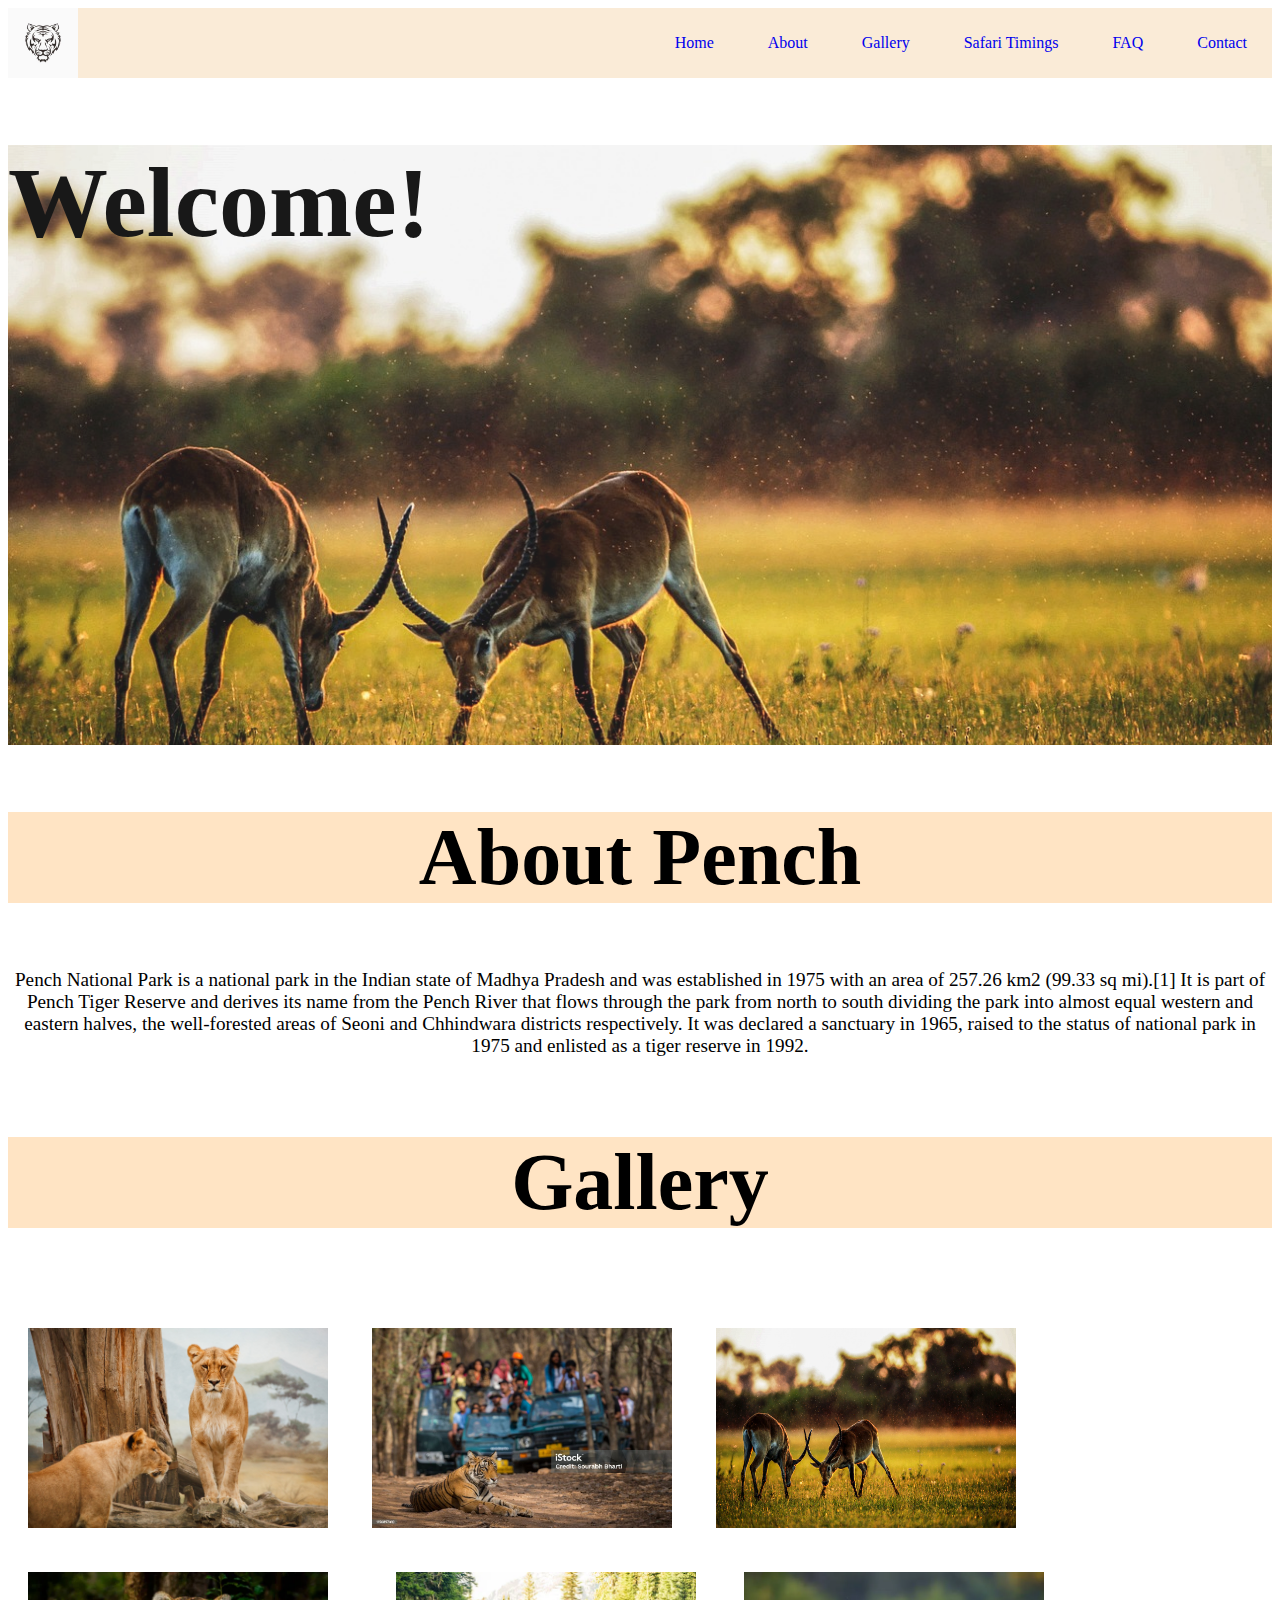
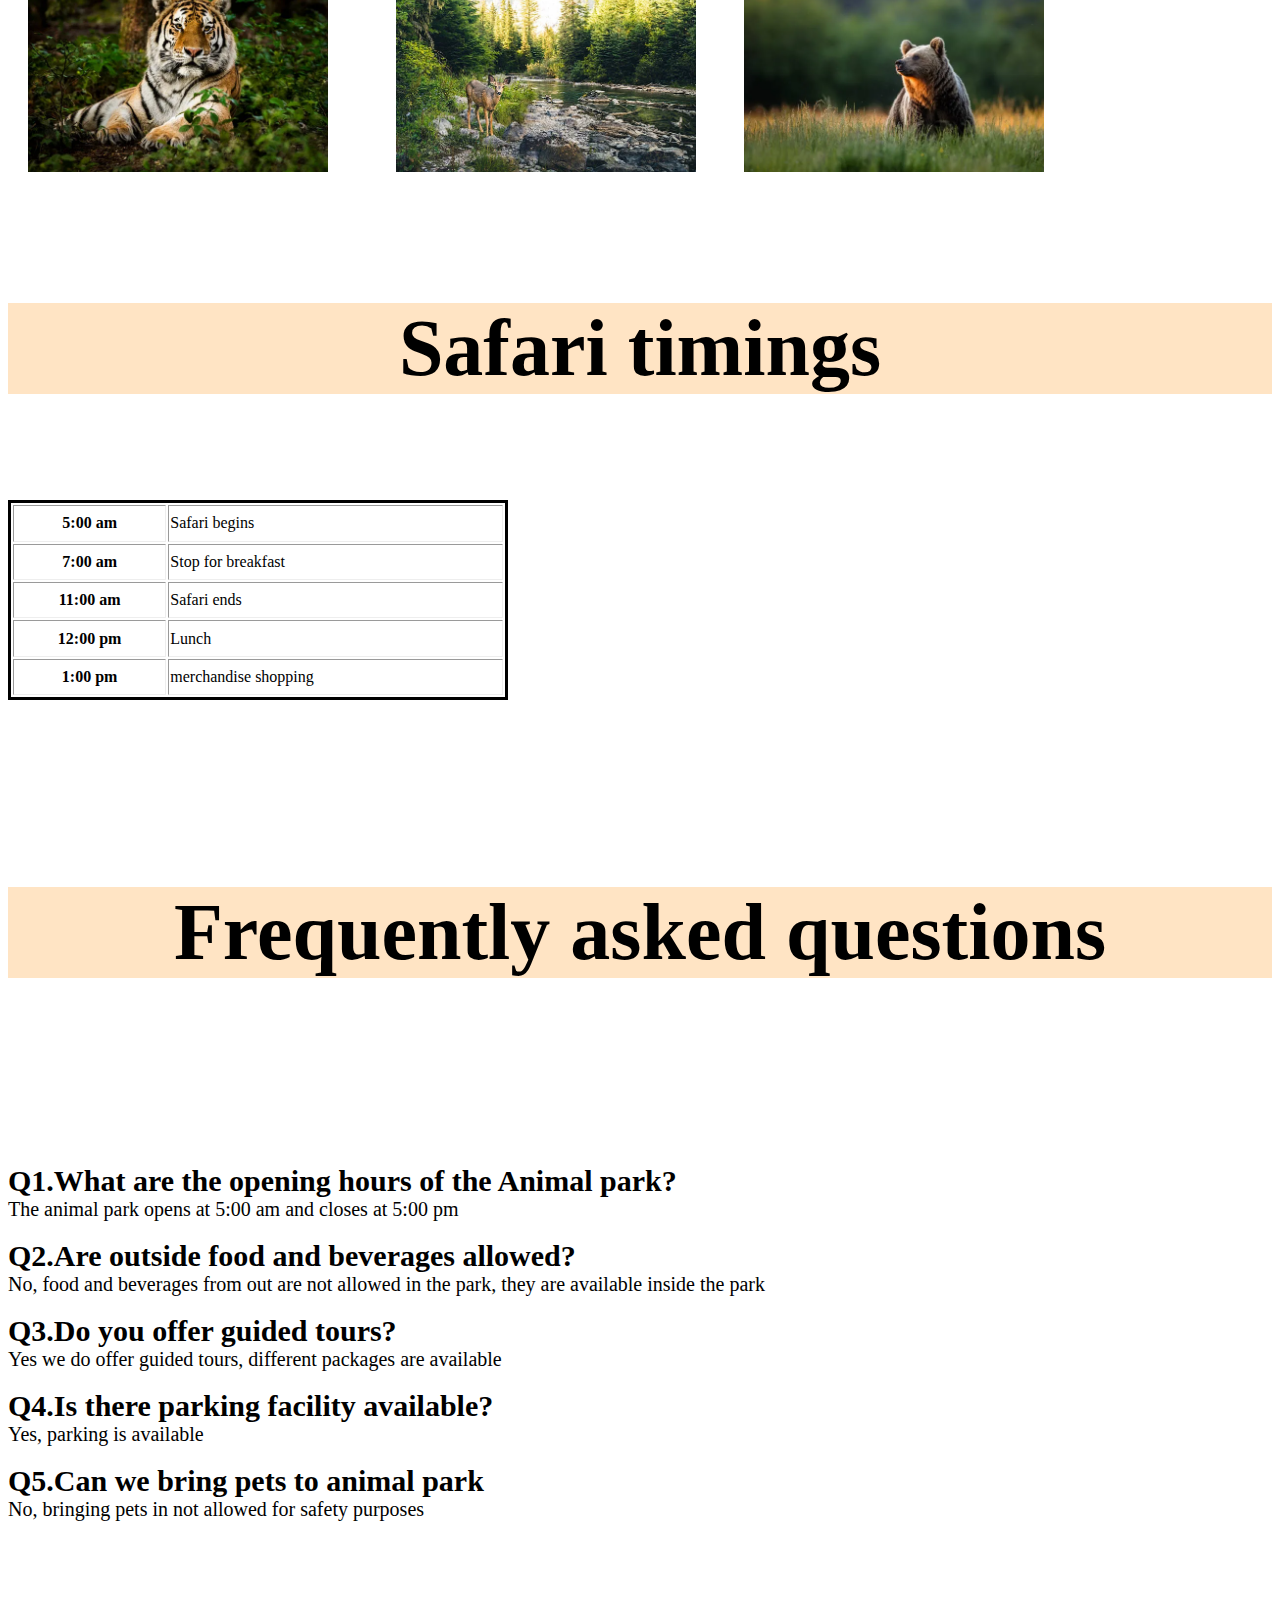
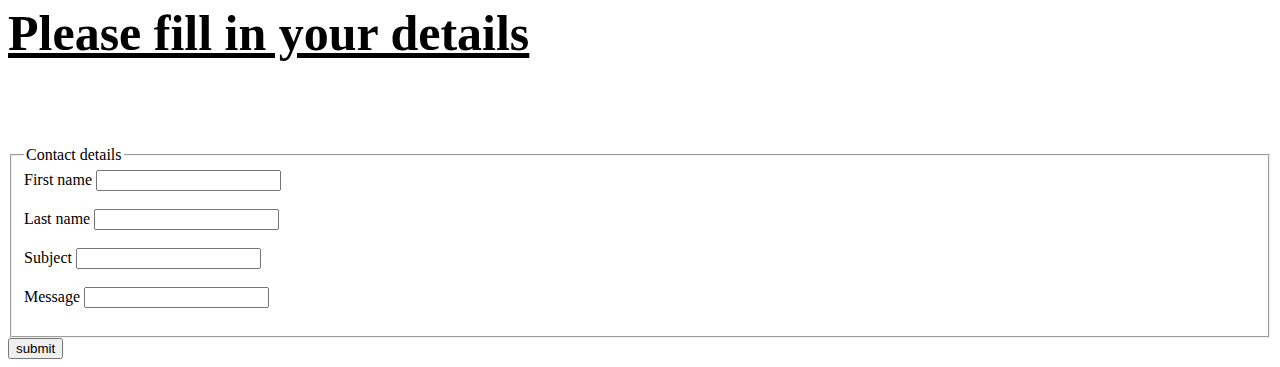
<file: index.html>
<!DOCTYPE html>
<html lang="en">
<head>
    <meta charset="UTF-8">
    <meta name="viewport" content="width=device-width, initial-scale=1.0">
    <title>Pench national park</title>
    <link rel="stylesheet" href="style.css">
    <link rel="icon" type="image/x-icon" href="logo.jpg">
</head>
<body>
    <nav class="navbar">
        <div class="navdiv">
            <img src="logo.jpg" class="logo">
            <ul>
                <li><a href="#Home">Home</a></li>
                <li><a href="#About">About</a></li>
                <li><a href="#gallery">Gallery</a></li>
                <li><a href="#safari timings">Safari Timings</a></li>
                <li><a href="#FAQ">FAQ</a></li>
                <li><a href="#contact">Contact</a></li>
            </ul>
        </div>
    </nav>

<section id="Home" class="home">
    <h1>Welcome!</h1>

    <p></p>
    <style>
       h1{
         background-image:url(deer.jpg) ;
         background-repeat: no-repeat;
         background-size: cover;
         height:600px;
         opacity:90%;
        }
    </style>

</section>
<section id="About">
    <h2>About Pench</h2>
    <p>Pench National Park is a national park in the Indian state of Madhya Pradesh and was established in 1975 with an area of 257.26 km2 (99.33 sq mi).[1] It is part of Pench Tiger Reserve and derives its name from the Pench River that flows through the park from north to south dividing the park into almost equal western and eastern halves, the well-forested areas of Seoni and Chhindwara districts respectively. It was declared a sanctuary in 1965, raised to the status of national park in 1975 and enlisted as a tiger reserve in 1992.</p>
</section>
<section id="gallery">
    <h3>Gallery</h3>
    <div class="gallery">
        <a target="_self" href="cheethah.jpg">
            <img src="cheethah.jpg" alt="cheethah" height="200px" width="300px">
        </a>
    </div>
    <div class="gallery">
        <a target="_self" href="tiger.jpg">
            <img src="tiger.jpg" alt="tiger" height="200px" width="300px">
        </a>
    </div>
    <div class="gallery">
        <a target="_self" href="deer.jpg">
            <img src="deer.jpg" alt="deer" height="200px" width="300px">
        </a>
    </div>
    <div class="gallery">
        <a target="_self" href="tigers">
            <img src="tigers" alt="deer" height="200px" width="300px">
        </a>
    </div>
    <div class="gallery"></div>
        <a target="_self" href="deers">
            <img src="deers" alt="deer" height="200px" width="300px">
        </a>
    </div>
    <div class="gallery"></div>
    <a target="_self" href="bear">
        <img src="bear" alt="bear" height="200px" width="300px">
    </a>
</div>


</section>
<section id="safari timings">
    <h4>Safari timings</h4>
    <table border="1px" style="height: 200px; width: 500px; align-self: center;"> 
        <tr>
            <th>5:00 am</th>
            <td>Safari begins</td>
        </tr>
        <tr>
            <th>7:00 am</th>
            <td>Stop for breakfast</td>
        </tr>
        <tr>
            <th>11:00 am</th>
            <td>Safari ends</td>
        </tr>
        <tr>
            <th>12:00 pm</th>
            <td>Lunch</td>
        </tr>
        <tr>
            <th>1:00 pm</th>
            <td>merchandise shopping</td>
        </tr>
    </table>
</section>
<section id="FAQ">
    <h6>Frequently asked questions</h6>
    <p1><b>Q1.What are the opening hours of the Animal park?</b></p1><br>
    <p2>The animal park opens at 5:00 am and closes at 5:00 pm</p2><br><br>
    <p1><b>Q2.Are outside food and beverages allowed?</b></p1><br>
    <p2>No, food and beverages from out are not allowed in the park, they are available inside the park</p2><br><br>
    <p1><b>Q3.Do you offer guided tours?</b></p1><br>
    <p2>Yes we do offer guided tours, different packages are available</p2><br><br>
    <p1><b>Q4.Is there parking facility available?</b></p1><br>
    <p2>Yes, parking is available</p2><br><br>
    <p1><b>Q5.Can we bring pets to animal park</b></p1><br>
    <p2>No, bringing pets in not allowed for safety purposes</p2>

    
</section>
<section id="contact">
    <h5>Please fill in your details</h5>
    <form>
        <fieldset>
            <legend>Contact details</legend>
        <label for="fname">First name</label>
        <input type="text" name="fname"><br><br>
        <label for="lname">Last name</label>
        <input type="text" name="lname"><br><br>
        <label for="Subject">Subject</label>
        <input type="text" name="Subject"><br><br>
        <label for="message">Message</label>
        <input type="text" name="message"><br><br>
</fieldset>
<input type="submit" value="submit"
        
    </form>
</section>
</body>
</html>
</file>
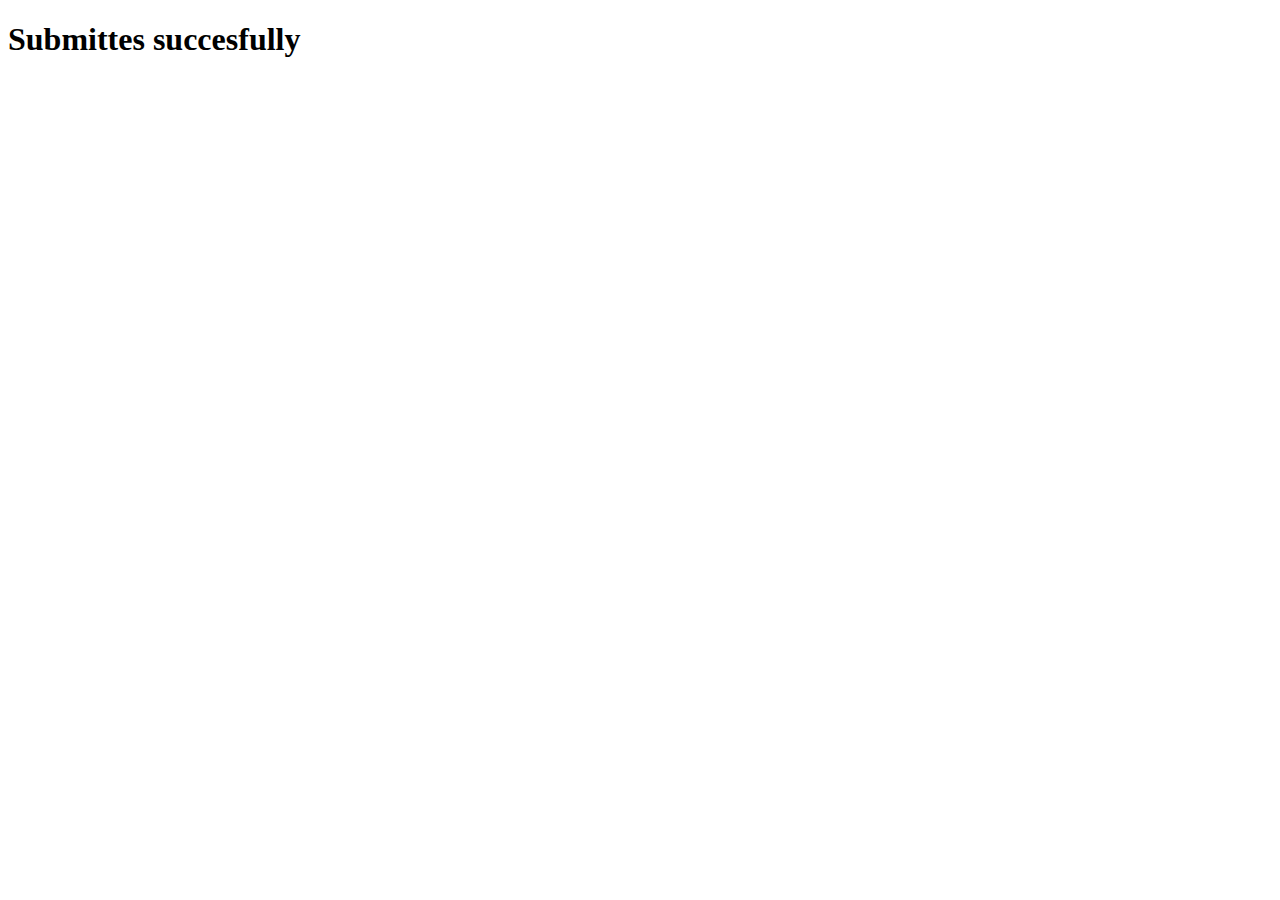
<file: submit.html>
<!DOCTYPE html>
<html lang="en">
<head>
    <meta charset="UTF-8">
    <meta name="viewport" content="width=device-width, initial-scale=1.0">
    <title>Document</title>
</head>
<body>
    <h1>Submittes succesfully</h1>
</body>
</html>
</file>
<file: style.css>
*{
    text-decoration:none;
}
.navbar{
    background-color: antiquewhite;
}
.navdiv{
    display: flex;
    justify-content: space-between;
    align-items: center;
}
li{
    list-style: none;
    display: inline-block;
}
li a{
    margin: 25px;
}

.logo{
    height: 70px;
    width:70px;
    left:0px;
}
h1{
    font-size: 100px;
    justify-content: center;
}
p{
    font-size: larger;
    text-align: center;
}
h2{
    font-size: 80px;
    background-color: bisque;
    text-align: center;
}
.gallery{
    display: inline-block;
    flex-direction:row ;
    margin: 20px;
    align-self: center;

}
h3{
    font-size: 80px;
    background-color: bisque;
    text-align: center;
}
table{
    border: solid;
}
h4{
    font-size: 80px;
    background-color: bisque;
    text-align: center;}
h5{
    text-decoration: underline;
    font-size: 50px;
}
h6{
    font-size: 80px;
    background-color: bisque;
    text-align: center;
}
p1{
    font-size: 30px;
}
p2{
    font-size: 20px;
}
</file>
